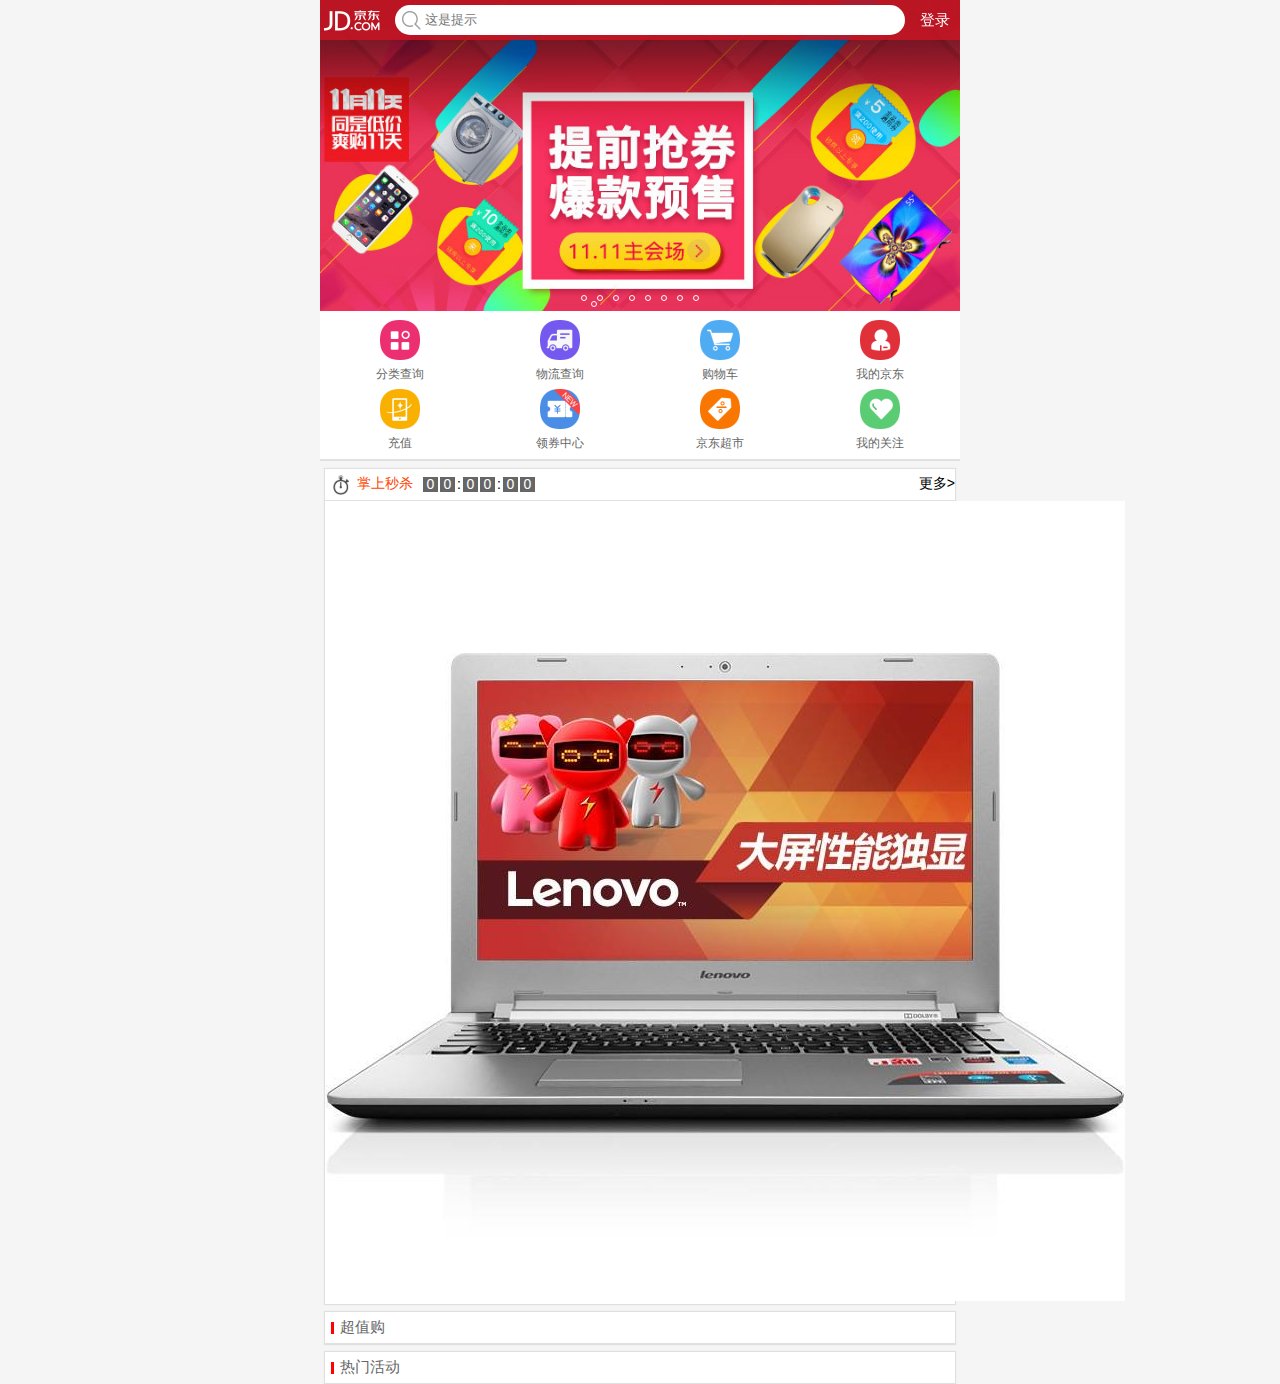
<file: index.html>
<!DOCTYPE html>
<html lang="en">
<head>
    <meta charset="UTF-8">
    <meta name="viewport"
          content="width=device-width, user-scalable=no, initial-scale=1.0, maximum-scale=1.0, minimum-scale=1.0">
    <title>首页</title>
    <link rel="stylesheet" href="css/base.css">
    <link rel="stylesheet" href="css/index.css">
</head>
<body>
<!--京东主体的大盒子-->
<div class="jd_layout">

    <!--头部搜索部分-->
    <header class="jd_header">
        <div class="jd_header_box">
            <a href="#" class="icon_logo"></a>
            <form action="#">
                <span class="icon_search"></span>
                <!--必须定义search的type否则没办法调用键盘-->
                <input type="search" placeholder="这是提示"/>
                <a href="#" class="login">登录</a>
            </form>
        </div>
    </header>

    <!--轮播图的部分-->
    <div class="jd_banner">
        <ul>
            <li><img src="image/l1.jpg" alt=""/></li>
            <li><img src="image/l2.jpg" alt=""/></li>
            <li><img src="image/l3.jpg" alt=""/></li>
            <li><img src="image/l4.jpg" alt=""/></li>
            <li><img src="image/l5.jpg" alt=""/></li>
            <li><img src="image/l6.jpg" alt=""/></li>
            <li><img src="image/l7.jpg" alt=""/></li>
            <li><img src="image/l8.jpg" alt=""/></li>
        </ul>
        <ul>
            <li></li>
            <li></li>
            <li></li>
            <li></li>
            <li></li>
            <li></li>
            <li></li>
            <li></li>
            <li></li>
        </ul>
    </div>

    <!--导航栏部分-->
    <div class="jd_nav">
        <ul>
            <li>
                <a href="#">
                    <img src="image/nav0.png" alt=""/>
                    <p>分类查询</p>
                </a>
            </li>
            <li>
                <a href="#">
                    <img src="image/nav1.png" alt=""/>
                    <p>物流查询</p>
                </a>
            </li>
            <li>
                <a href="#">
                    <img src="image/nav2.png" alt=""/>
                    <p>购物车</p>
                </a>
            </li>
            <li>
                <a href="#">
                    <img src="image/nav3.png" alt=""/>
                    <p>我的京东</p>
                </a>
            </li>
            <li>
                <a href="#">
                    <img src="image/nav4.png" alt=""/>
                    <p>充值</p>
                </a>
            </li>
            <li>
                <a href="#">
                    <img src="image/nav5.png" alt=""/>
                    <p>领券中心</p>
                </a>
            </li>
            <li>
                <a href="#">
                    <img src="image/nav6.png" alt=""/>
                    <p>京东超市</p>
                </a>
            </li>
            <li>
                <a href="#">
                    <img src="image/nav7.png" alt=""/>
                    <p>我的关注</p>
                </a>
            </li>

        </ul>
    </div>

    <!--秒杀区域-->
    <main class="jd_product">
        <section class="jd_product_box">
            <div class="product_top jd_seckill">
                <div class="jd_seckill_left">
                    <span class="jk_icon"></span>
                    <p class="jk_name">掌上秒杀</p>
                    <div class="jk_time">
                        <span class="jk_time_num">0</span>
                        <span class="jk_time_num">0</span>
                        <span class="jk_time_str">:</span>
                        <span class="jk_time_num">0</span>
                        <span class="jk_time_num">0</span>
                        <span class="jk_time_str">:</span>
                        <span class="jk_time_num">0</span>
                        <span class="jk_time_num">0</span>
                    </div>
                </div>
                <div class="jd_seckill_right">
                    <a href="#"><span>更多></span></a>
                </div>
            </div>
            <div class="product_bot">
                <ul>
                    <li>
                        <a href="#">
                            <img src="image/detail02.jpg" alt="123">
                        </a>
                    </li>
                </ul>
            </div>
        </section>
        <section class="jd_product_box">
            <div class="product_top">
                <h3>超值购</h3>
            </div>
            <div class="product_bot">

            </div>
        </section>
        <section class="jd_product_box">
            <div class="product_top">
                <h3>热门活动</h3>
            </div>
            <div class="product_bot">

            </div>
        </section>
    </main>

</div>
</body>
</html>
</file>
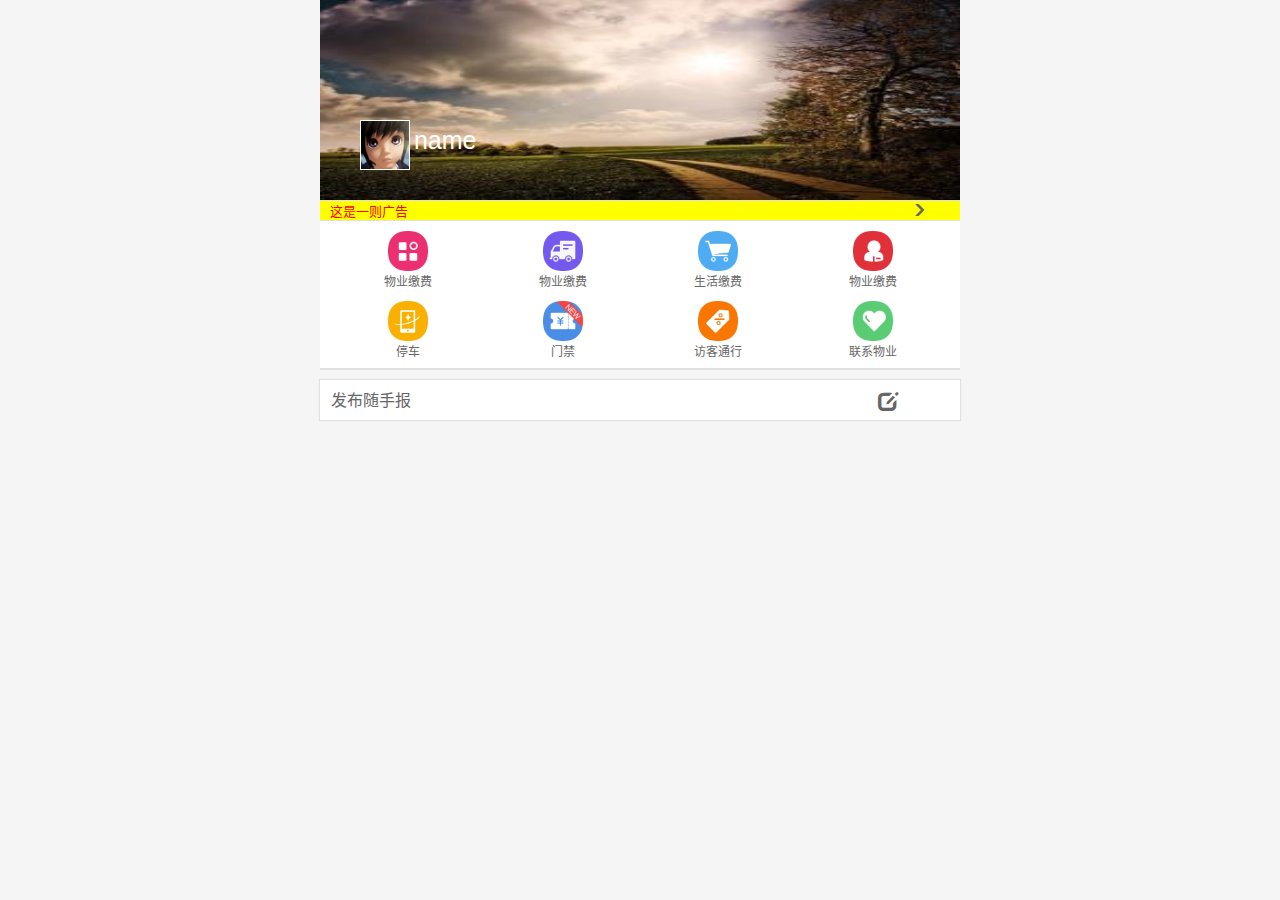
<file: Wygl/index.html>
<!DOCTYPE html>
<html lang="zh-CN">
<head>
    <meta charset="UTF-8">
    <title>首页</title>
    <meta name="viewport"
          content="width=device-width, user-scalable=no, initial-scale=1.0, maximum-scale=1.0, minimum-scale=1.0">
    <link rel="stylesheet" href="lib/bootstrap-3.3.5-dist/css/bootstrap.css"/>
    <link rel="stylesheet" href="css/base.css"/>
    <link rel="stylesheet" href="css/index.css"/>
</head>
<body>
<!--主体的大盒子-->
<div class="wy_layout">

    <!--头部个人图片-->
    <header class="wy_header">
        <div class="wy_header_box">
            <a href="#"><img src="image/head.png"/></a>
            <span>name</span>
        </div>
    </header>

    <!--广告条-->
    <div class="wy_ad">
        <div class="row">
            <div class="col-xs-10">
                <span>这是一则广告</span>
            </div>
            <div class="col-xs-2 text-center">
                <i class="glyphicon glyphicon-menu-right"></i>
            </div>
        </div>
    </div>

    <!--导航区-->
    <div class="wy_nav">
        <ul>
            <li>
                <a href="query.html">
                    <img src="image/nav0.png" alt=""/>
                    <p>物业缴费</p>
                </a>
            </li>
            <li>
                <a href="#">
                    <img src="image/nav1.png" alt=""/>
                    <p>物业缴费</p>
                </a>
            </li>
            <li>
                <a href="#">
                    <img src="image/nav2.png" alt=""/>
                    <p>生活缴费</p>
                </a>
            </li>
            <li>
                <a href="#">
                    <img src="image/nav3.png" alt=""/>
                    <p class="text-center">物业缴费</p>
                </a>
            </li>
            <li>
                <a href="#">
                    <img src="image/nav4.png" alt=""/>
                    <p>停车</p>
                </a>
            </li>
            <li>
                <a href="#">
                    <img src="image/nav5.png" alt=""/>
                    <p>门禁</p>
                </a>
            </li>
            <li>
                <a href="#">
                    <img src="image/nav6.png" alt=""/>
                    <p>访客通行</p>
                </a>
            </li>
            <li>
                <a href="#">
                    <img src="image/nav7.png" alt=""/>
                    <p>联系物业</p>
                </a>
            </li>
        </ul>
    </div>

    <!--发布区-->
    <div class="wy_pb">
        <div class="row">
            <div class="col-xs-10">
                <span>发布随手报</span>
            </div>
            <div class="col-xs-2">
                <i class=" text-center glyphicon glyphicon-edit "></i>
            </div>
        </div>
    </div>
</div>

<script src="lib/jquery/jquery.js"></script>
<script src="lib/bootstrap-3.3.5-dist/js/bootstrap.js"></script>
<script src="js/index.js"></script>
</body>
</html>
</file>
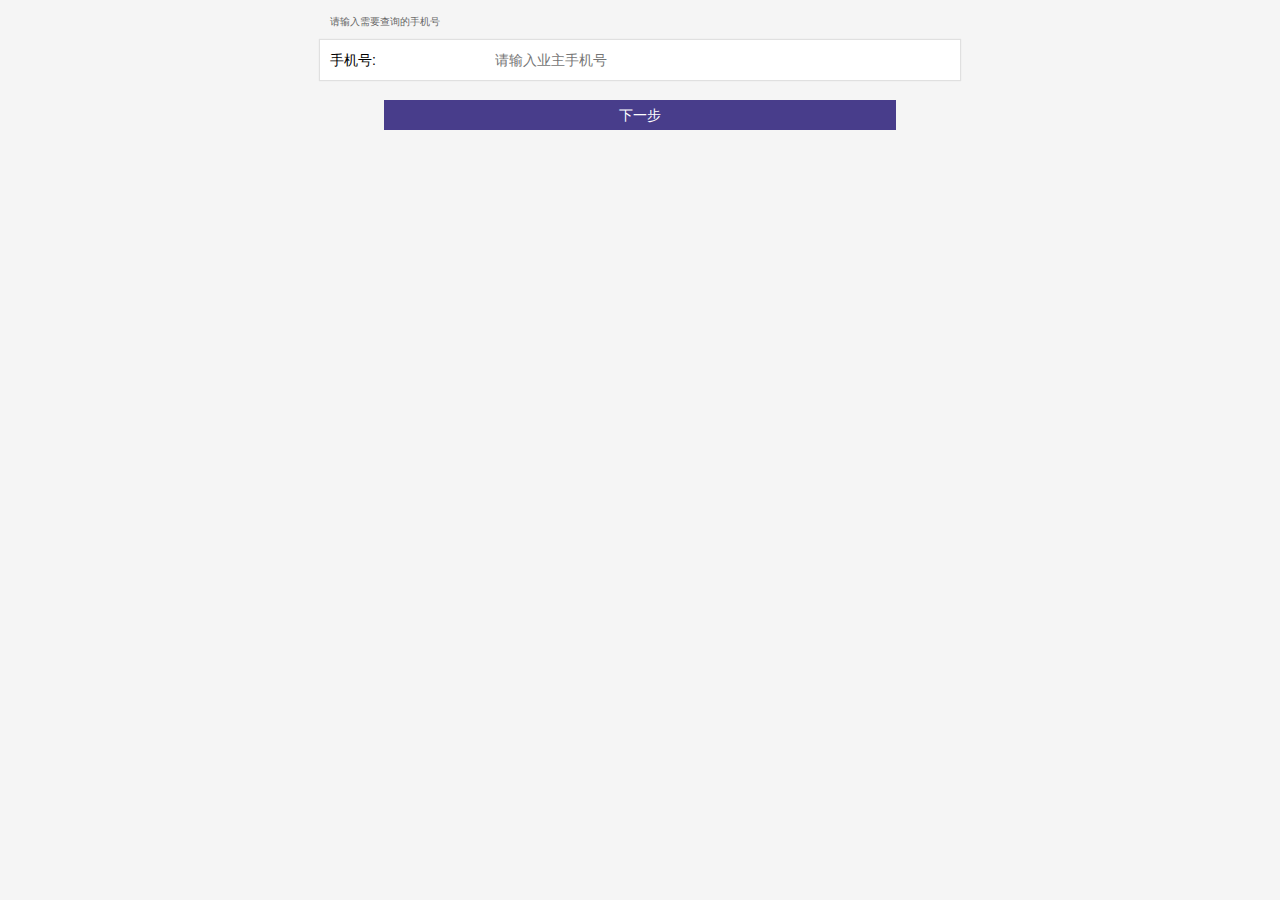
<file: Wygl/query.html>
<!DOCTYPE html>
<html lang="en" ng-app="query">
<head>
    <meta charset="UTF-8">
    <meta name="viewport"
          content="width=device-width, user-scalable=no, initial-scale=1.0, maximum-scale=1.0, minimum-scale=1.0">
    <title>房号查询</title>
    <link rel="stylesheet" href="lib/bootstrap-3.3.5-dist/css/bootstrap.css"/>
    <link rel="stylesheet" href="css/base.css">
    <link rel="stylesheet" href="css/query.css">
</head>
<body ng-controller="queryController">

<div class="qy_layout">
    <div class="hint">
        <span>请输入需要查询的手机号</span>
    </div>
    <div class="search">
        <div class="row">
            <div class="col-xs-3">
                <span>手机号:</span>
            </div>
            <div class="col-xs-9">
                <input type="tel" placeholder="请输入业主手机号" ng-model="phoneNumber"/>
            </div>
        </div>
    </div>
    <div class="send">
        <input type="button" value="下一步"/>
    </div>
</div>

<script src="lib/jquery/jquery.js"></script>
<script src="lib/bootstrap-3.3.5-dist/js/bootstrap.js"></script>

<script>
    var module = angular.module('query',[]);
    module.controller('queryController',['$scope',function ($scope) {
        $scope.phoneNumber="";
    }]);
</script>
</body>
</html>
</file>
<file: css/base.css>
*,
::before,
::after {
    margin: 0px;
    padding: 0px;
    -webkit-tap-highlight-color: transparent; /*清楚点击的时候的默认的高亮效果*/
    -webkit-box-sizing: border-box; /*设置以你的border开始计算你的宽度*/
}

body {
    font-size: 14px;
    font-family: "Microsoft YaHei", sans-serif; /*第二个是手机的一个默认的字体*/
    color: #000;
}

a {
    text-decoration: none; /*去除默认的下划线*/
    color: #000;
}

ul {
    list-style: none;
}

input, textarea {
    border: none;
    resize: none; /*不让他能够进行伸缩*/
    outline: none; /*清楚选中的效果*/
    -webkit-appearance: none; /*清楚浏览器默认的样式*/
}

/*清除浮动*/
.clearfix::before,
.clearfix::after {
    content: ".";
    display: block;
    height: 0;
    line-height: 0;
    visibility: hidden;
    clear: both;
}

/*定义所有以icon为开头的class都定义为这个*/
[class^="icon_"] {
    background: url("../image/sprites.png") no-repeat; /*设置背景图片不重复*/
    background-size: 200px 200px;
}
</file>
<file: css/index.css>
body {
    background-color: #f5f5f5;
}

.jd_layout {
    min-width: 300px;
    max-width: 640px;
    margin: 0 auto; /*设置居中显示*/ /*上下和左右的margin值*/
    position: relative;
}

.jd_header {
    width: 100%;
    position: fixed;
    top: 0;
    left: 0;
    height: 40px;
    z-index: 1000;
}

/*这是后代选择器*/
.jd_header .jd_header_box {
    min-width: 300px;
    max-width: 640px;
    margin: 0 auto; /*设置居中显示*/ /*上下和左右的margin值*/
    position: relative;
    height: 40px;
    background-color: rgba(201, 21, 35, 0.85);
}

/*logo的定位*/
.jd_header .jd_header_box .icon_logo {
    background-position: 0 -103px; /*对背景进行定位*/
    width: 60px;
    height: 36px;
    display: block; /*以块展示*/
    position: absolute; /*绝对定位 --->不占位置固定在哪里了*/
    top: 4px; /*进行定位*/
    left: 4px;
}

/*搜索框的左侧按钮*/
.jd_header .jd_header_box form .icon_search {
    background-position: -60px -109px; /*对背景进行定位*/
    width: 20px;
    height: 20px;
    display: block; /*以块展示*/
    position: absolute; /*绝对定位 --->不占位置固定在哪里了*/
    top: 10px; /*进行定位*/
    left: 82px;
}

.jd_header .jd_header_box form {
    width: 100%;
    height: 40px;
    padding-left: 75px;
    padding-right: 55px;
}

/*输入框的定位*/
.jd_header .jd_header_box form input {
    width: 100%;
    height: 30px;
    border-radius: 15px;
    line-height: 40px;
    margin-top: 5px;
    padding-left: 30px;
}

/*登录a的定位*/
.jd_header .jd_header_box form .login {
    width: 50px;
    height: 40px;
    display: block;
    text-align: center;
    vertical-align: middle;
    line-height: 40px;
    font-size: 15px;
    color: #fff;
    position: absolute;
    top: 0px;
    right: 0px;
}

/*轮播图*/
.jd_banner {
    width: 100%;
    overflow: hidden;
    position: relative;
}

.jd_banner ul:first-child {
    width: 800%;
}

.jd_banner ul:first-child li {
    width: 12.5%;
    float: left;
}

.jd_banner ul:first-child li img {
    width: 100%;
    display: block;
}

/*点*/
.jd_banner ul:last-child {
    width: 118px;
    height: 6px;
    position: absolute;
    left: 50%;
    margin-left: -59px;
    bottom: 10px;
}

.jd_banner ul:last-child li {
    width: 6px;
    height: 6px;
    border: 1px solid #fff;
    border-radius: 3px;
    margin-left: 10px;
    float: left;
}

.jd_banner ul:last-child li:first-child {
    margin-left: 0;
}

.jd_banner ul:last-child li.now {
    background: #fff;
}

/*导航栏的样式*/
.jd_nav {
    background-color: #fff;
    height: 150px;
    width: 100%;
    padding-top: 9px;
    border-bottom: 2px solid #e0e0e0;
}

.jd_nav ul {
    width: 100%;
}

.jd_nav li {
    width: 25%;
    height: 69px;
    float: left;
}

.jd_nav li a {
    display: block;
    width: 100%;
    height: 100%;
}

.jd_nav li a img {
    display: block;
    width: 40px;
    margin: 0 auto; /*设置居中*/
}

.jd_nav li a p {
    text-align: center;
    font-size: 12px;
    color: #666;
    margin-top: 6px;
}

/*商品区块  的 公共css样式*/
.jd_product {
    margin: 0 5px;
}

.jd_product .jd_product_box {
    margin-top: 8px;
    box-shadow: 0 0 1px 1px #e0e0e0;
    background-color: #fff;
}

.jd_product .jd_product_box .product_top {
    height: 32px;
    border-bottom: 1px solid #e0e0e0;
    position: relative;
    padding-top: 6px;
}

.jd_product .jd_product_box .product_top h3 {
    font-weight: inherit;
    font-size: 15px;
    color: #666;
    padding-left: 15px;
}

.jd_product .jd_product_box .product_top h3::before {
    content: "";
    display: block;
    width: 3px;
    height: 12px;
    background: red;
    position: absolute;
    top: 10px;
    left: 6px;
}

.jd_product .jd_product_box .product_top.no_bor {
    border-bottom: none;
}

.jd_product .jd_product_box .product_bot {

}

/*下面进入秒杀区域*/

.jd_seckill {

}

.jd_seckill .jd_seckill_left {
    float: left;
}

.jd_seckill .jd_seckill_left .jk_icon {
    background: url("../image/seckill-icon.png") no-repeat;
    background-size: 16px 20px;
    width: 16px;
    height: 20px;
    display: block;
    float: left;
    margin-left: 8px;
}

.jd_seckill .jd_seckill_left .jk_name {
    color: orangered;
    margin-left: 8px;
    float: left;
}

.jd_seckill .jd_seckill_left .jk_time {
    float: left;
    margin-left: 8px;
    margin-top: 2px;
}
.jd_seckill .jd_seckill_left .jk_time .jk_time_num {
    line-height: 15px;
    text-align: center;
    display: block;
    width: 15px;
    height:15px;
    background-color: #666;
    float: left;
    margin-left: 2px;
    color: #ffffff;
}
.jd_seckill .jd_seckill_left .jk_time .jk_time_str {
    line-height: 15px;
    text-align: center;
    width: 2px;
    display: block;
    margin-left: 2px;
    margin-right: 2px;
    height:15px;
    float: left;
}

.jd_seckill .jd_seckill_right {
    display: block;
    float: right;
}
</file>
<file: Wygl/css/base.css>
*,
::before,
::after {
    margin: 0px;
    padding: 0px;
    -webkit-tap-highlight-color: transparent; /*清楚点击的时候的默认的高亮效果*/
    -webkit-box-sizing: border-box; /*设置以你的border开始计算你的宽度*/
}

body {
    font-size: 14px;
    font-family: "Microsoft YaHei", sans-serif; /*第二个是手机的一个默认的字体*/
    color: #000;
}

a {
    text-decoration: none; /*去除默认的下划线*/
    color: #000;
}

ul {
    list-style: none;
}

input, textarea {
    border: none;
    resize: none; /*不让他能够进行伸缩*/
    outline: none; /*清楚选中的效果*/
    -webkit-appearance: none; /*清楚浏览器默认的样式*/
}

/*清除浮动*/
.clearfix::before,
.clearfix::after {
    content: ".";
    display: block;
    height: 0;
    line-height: 0;
    visibility: hidden;
    clear: both;
}
</file>
<file: Wygl/css/index.css>
body{
    background-color: #f5f5f5;
}

/*首先设置整个大布局*/
.wy_layout {
    min-width: 300px;
    max-width: 640px;
    margin: 0 auto; /*设置居中显示*/
    position: relative;
}

.wy_header {
    width: 100%;
    height: 200px;
    position: relative;
}

.wy_header .wy_header_box {
    width: 100%;
    height: 200px;
    background: url("../image/bg.jpg") no-repeat;
    background-size: 100% 200px;
    position: relative;
    padding-top: 120px;
    padding-left: 40px;
}

.wy_header .wy_header_box a {
    width: 50px;
    height: 50px;
}

.wy_header .wy_header_box a img {
    width: 50px;
    height: 50px;
    position: relative;
    border: 1px solid #fff;
}

.wy_header .wy_header_box span {
    color: white;
    position: relative;
    text-align: center;
    font-size: 25px;
}

/*广告条*/
.wy_ad {
    border-top: 1px solid #e0e0e0;
    width: 100%;
    height: 20px;
    background-color: #ffff00;
    position: relative;
}

.wy_ad span {
    font-size: small;
    color: red;
    margin-left: 10px;
    position: relative;
}
.wy_ad .row i{
    color: #666;
    font-weight: bold;
}

/*导航区域*/
.wy_nav{
    background-color: #fff;
}
.wy_nav ul {
    width: 100%;
    height: 150px;
    padding: 10px 10px;
    border-bottom: 2px solid #e0e0e0;
    border-top: 1px solid #e0e0e0;
}
.wy_nav ul a{
    text-decoration: none;
}
.wy_nav ul li {
    width: 25%;
    display: block;
    float: left;
}

.wy_nav ul li img {
    display: block;
    width: 40px;
    height: 40px;
    margin: 0 auto;
}
.wy_nav ul li p{
    margin-top: 3px;
    text-align: center;
    color: #666;
    font-size: 12px;
}

/*发布区域*/
.wy_pb{
    background-color: #fff;
    width: 100%;
    height: 40px;
    padding: 10px 1px;
    box-shadow: 0 0 1px 1px #e0e0e0;
}
.wy_pb .row span{
    margin-left: 10px;
    font-size: 16px;
    color: #666;
    font-style: inherit;
}
.wy_pb .row i{
    font-size: 20px;
    color: #666;
}
</file>
<file: Wygl/css/query.css>
body{
    background-color: #f5f5f5;
}

.qy_layout{
    min-width: 300px;
    max-width: 640px;
    margin: 0 auto; /*设置居中显示*/
    position: relative;
}

.hint{
    width: 100%;
    height: 40px;
    position: relative;
    padding-top: 10px ;
    padding-left: 10px;
}
.hint span{
    color: #666;
    font-size: 10px;
}

.search{
    padding-top: 10px;
    padding-left: 10px;
    width:100%;
    height: 40px;;
    background-color: #fff;
    box-shadow: 0 0 1px 1px #e0e0e0;
}

.send{
    margin-left: 10%;
    margin-top: 20px;
    width: 80%;
    height: 30px;
    background-color: #fff;
}
.send input{
    width: 100%;
    height: 100%;
    color: white;
    background-color: darkslateblue;
}
</file>
